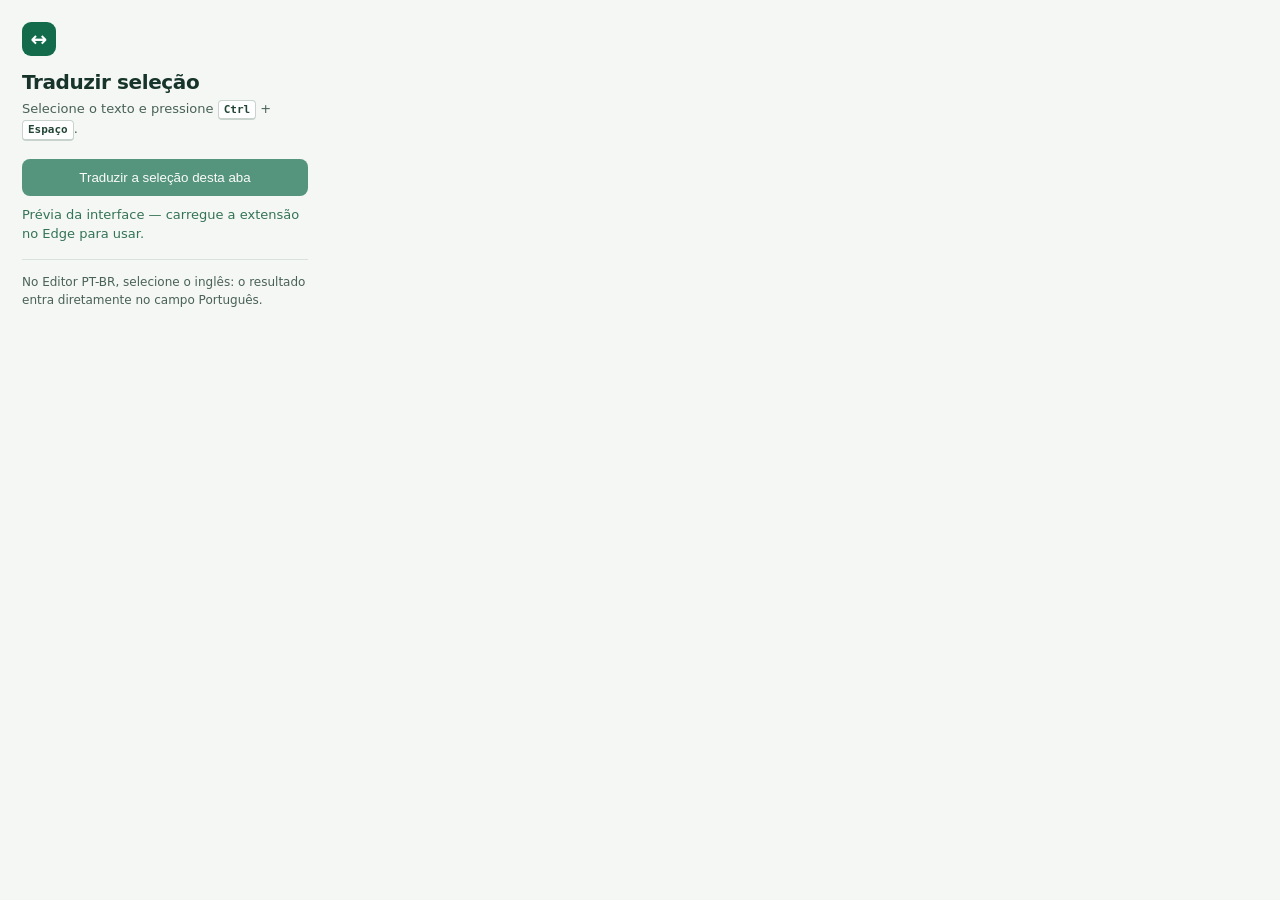
<file: ferramentas/edge_tradutor_selecao/popup.html>
<!doctype html>
<html lang="pt-BR">
  <head>
    <meta charset="utf-8">
    <meta name="viewport" content="width=device-width, initial-scale=1">
    <title>Tradutor de seleção</title>
    <link rel="stylesheet" href="popup.css">
  </head>
  <body>
    <main>
      <div class="mark" aria-hidden="true">↔</div>
      <h1>Traduzir seleção</h1>
      <p>Selecione o texto e pressione <kbd>Ctrl</kbd> + <kbd>Espaço</kbd>.</p>
      <button id="translate" type="button">Traduzir a seleção desta aba</button>
      <p id="status" role="status" aria-live="polite">PT-BR · tradução automática revisável</p>
      <p class="hint">No Editor PT-BR, selecione o inglês: o resultado entra diretamente no campo Português.</p>
    </main>
    <script src="popup.js"></script>
  </body>
</html>
</file>
<file: ferramentas/edge_tradutor_selecao/popup.css>
:root { color-scheme: light; font-family: Inter, ui-sans-serif, system-ui, -apple-system, "Segoe UI", sans-serif; color: #17342a; background: #f4f7f4; }
* { box-sizing: border-box; }
body { width: 330px; margin: 0; }
main { padding: 22px; }
.mark { display: grid; width: 34px; height: 34px; place-items: center; border-radius: 9px; background: #136b4c; color: #fff; font-size: 20px; font-weight: 800; }
h1 { margin: 15px 0 7px; font-size: 20px; line-height: 1.1; letter-spacing: -.02em; }
p { margin: 0; color: #496157; font-size: 13px; line-height: 1.45; }
kbd { display: inline-block; padding: 1px 5px; border: 1px solid #c7d3cc; border-bottom-width: 2px; border-radius: 4px; background: #fff; color: #234536; font: 600 11px/1.4 ui-monospace, SFMono-Regular, Consolas, monospace; }
button { width: 100%; margin: 18px 0 10px; padding: 11px 13px; border: 0; border-radius: 8px; background: #136b4c; color: #fff; cursor: pointer; font: 700 13px/1.1 inherit; }
button:hover { background: #0d583e; }
button:disabled { cursor: wait; opacity: .7; }
#status { min-height: 19px; color: #347356; }
#status.error { color: #a42f3a; }
.hint { margin-top: 16px; padding-top: 14px; border-top: 1px solid #d9e2dc; font-size: 12px; }
</file>
